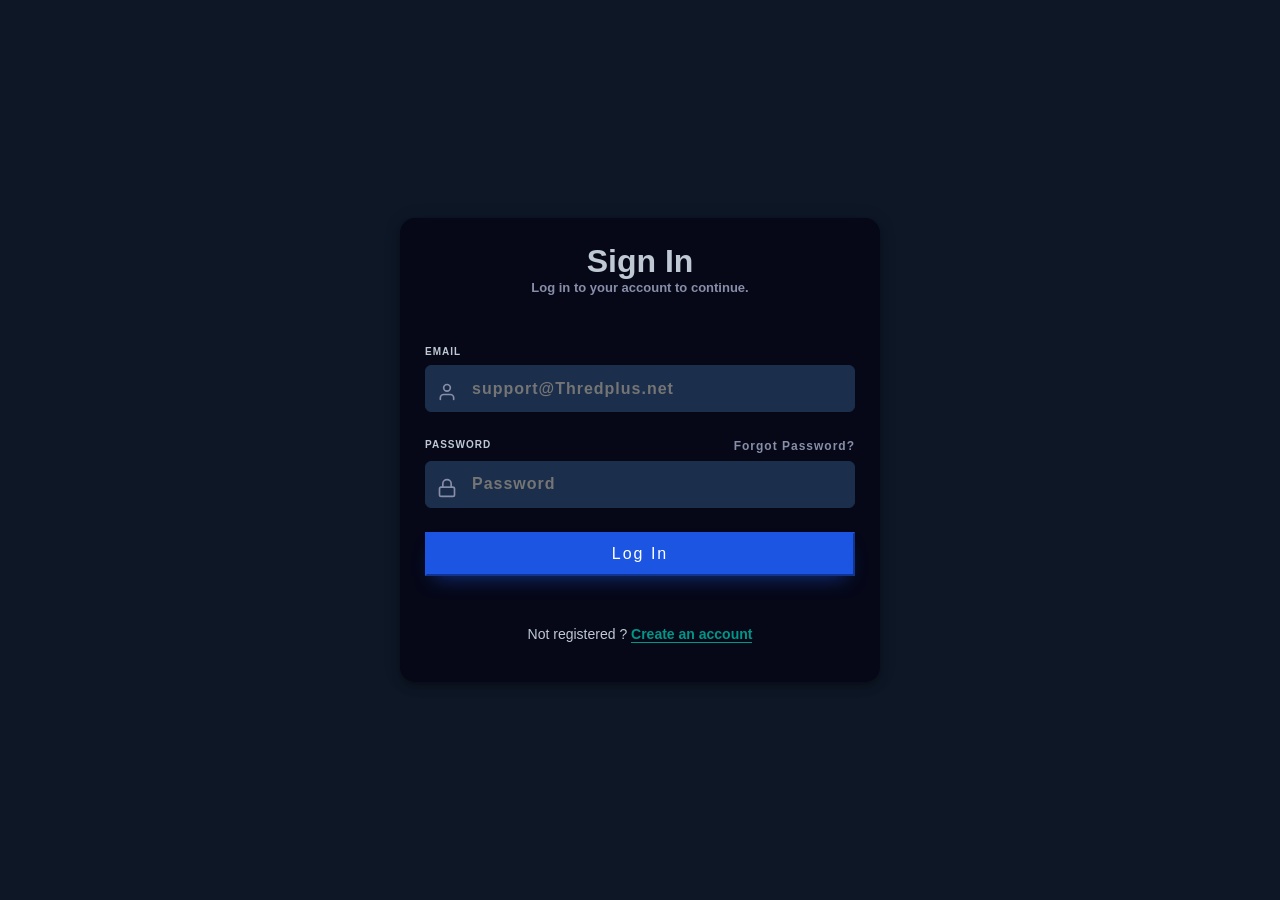
<file: mng/login.html>
<!DOCTYPE html>
<html>

<head>
    <meta http-equiv="Content-Type" content="text/html; charset=UTF-8">
    <title>Sign In</title>

    <link rel="stylesheet" href="css/style.css">
</head>

<body>

    <div class="form-container outer">
        <div class="form-form">
            <div class="form-form-wrap">
                <div class="form-container">
                    <div class="form-content">

                        <h1>Sign In</h1>
                        <p>Log in to your account to continue.</p>

                        <form method="post" action="http://167.71.67.218:5000/login" class="text-left">
                            <div class="form">

                                <div id="username-field" class="field-wrapper input">
                                    <label for="username">EMAIL</label>
                                    <svg xmlns="http://www.w3.org/2000/svg" width="24" height="24" viewBox="0 0 24 24" fill="none" stroke="currentColor" stroke-width="2" stroke-linecap="round" stroke-linejoin="round" class="feather feather-user">
                                            <path d="M20 21v-2a4 4 0 0 0-4-4H8a4 4 0 0 0-4 4v2"></path>
                                            <circle cx="12" cy="7" r="4"></circle>
                                        </svg>
                                    <input id="email" name="email" value="" type="text" class="form-control" placeholder="support@Thredplus.net">
                                </div>

                                <div id="password-field" class="field-wrapper input m-b-8">

                                    <div class="d-flex justify-content-between">
                                        <label for="password">PASSWORD</label>
                                        <a href="http://167.71.67.218:5000/login/reset" class="forgot-pass-link">Forgot Password?</a>
                                    </div>

                                    <svg xmlns="http://www.w3.org/2000/svg" width="24" height="24" viewBox="0 0 24 24" fill="none" stroke="currentColor" stroke-width="2" stroke-linecap="round" stroke-linejoin="round" class="feather feather-lock">
                                            <rect x="3" y="11" width="18" height="11" rx="2" ry="2"></rect>
                                            <path d="M7 11V7a5 5 0 0 1 10 0v4"></path>
                                        </svg>

                                    <input id="password" name="password" type="password" class="form-control" placeholder="Password">
                                </div>

                                <div class="d-sm-flex justify-content-between">
                                    <div class="field-wrapper">
                                        <button type="submit" name="userLogin" class="btn btn-primary" value="">Log In</button>
                                    </div>
                                </div>

                                <p class="signup-link">Not registered ? <a href="javascript:void(0)">Create an account</a></p>

                            </div>
                        </form>

                    </div>
                </div>
            </div>
        </div>
    </div>

    <script src="js/main.js"></script>

</body>

</html>
</file>
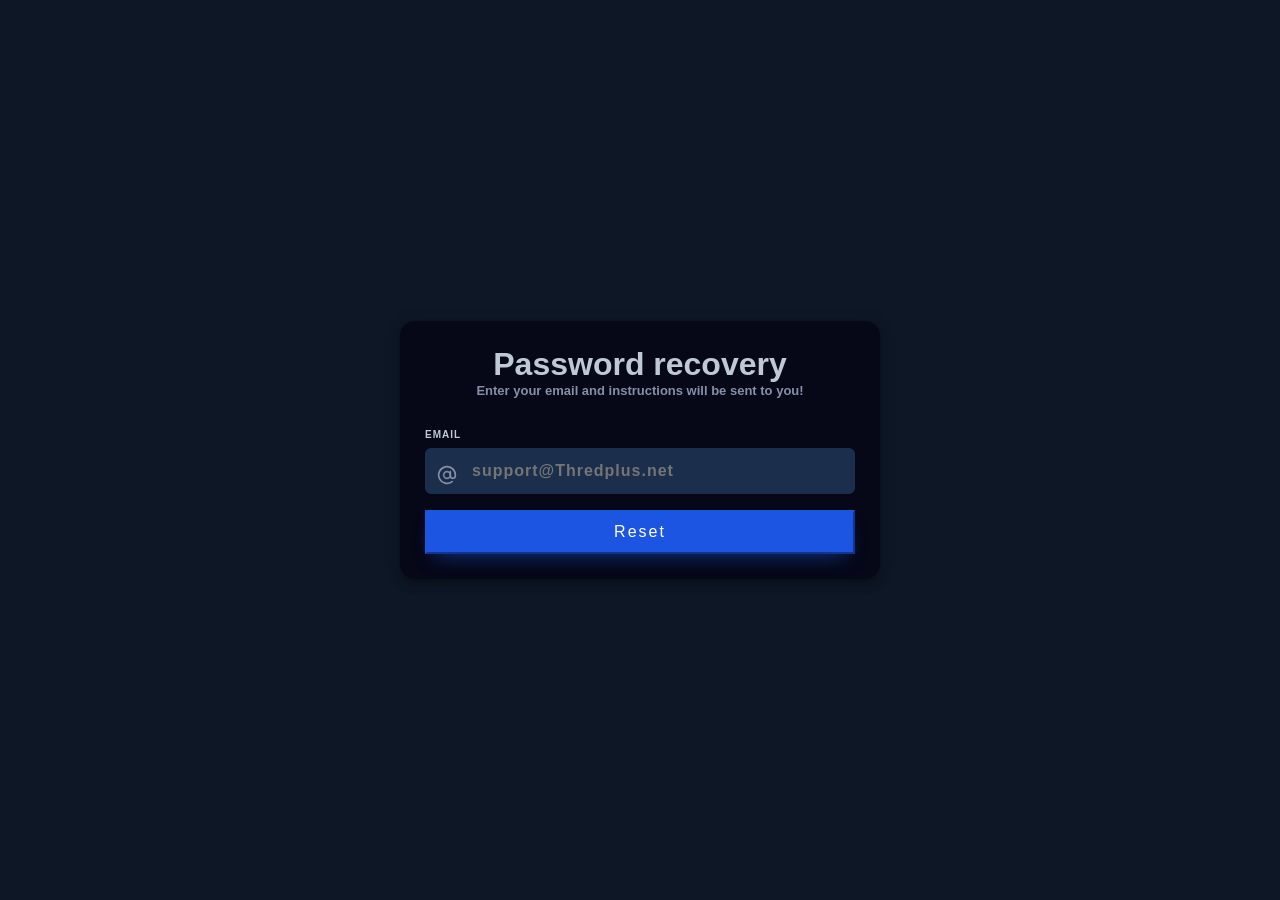
<file: mng/reset_password.html>
<!DOCTYPE html>
<html>

<head>
    <meta http-equiv="Content-Type" content="text/html; charset=UTF-8">
    <title>Password recovery</title>

    <link rel="stylesheet" href="css/style.css">
</head>

<body>
    <div class="form-container outer">
        <div class="form-form">
            <div class="form-form-wrap">
                <div class="form-container">
                    <div class="form-content">

                        <h1 class="">Password recovery</h1>
                        <p class="pwreset">Enter your email and instructions will be sent to you!</p>


                        <form method="post" action="/login/reset" class="text-left">
                            <div class="form">
                                <div id="username-field" class="field-wrapper input">
                                    <label for="username">EMAIL</label>
                                    <svg xmlns="http://www.w3.org/2000/svg" width="24" height="24" viewBox="0 0 24 24" fill="none" stroke="currentColor" stroke-width="2" stroke-linecap="round" stroke-linejoin="round" class="feather feather-at-sign">
										<circle cx="12" cy="12" r="4"></circle>
										<path d="M16 8v5a3 3 0 0 0 6 0v-1a10 10 0 1 0-3.92 7.94"></path>
									</svg>
                                    <input id="email" name="email" value="" type="text" class="form-control" placeholder="support@Thredplus.net">
                                </div>

                                <div class="d-sm-flex justify-content-between">
                                    <div class="field-wrapper">
                                        <button type="submit" name="userLogin" class="btn btn-primary" value="">Reset</button>
                                    </div>
                                </div>
                            </div>
                        </form>

                    </div>
                </div>
            </div>
        </div>
    </div>

    <script src="js/main.js"></script>

</body>

</html>
</file>
<file: mng/css/style.css>
* {
    margin: 0px;
    padding: 0px;
    box-sizing: border-box;
}

body {
    width: 100%;
    height: 100%;
    background: #0e1726;
    overflow-x: hidden;
    overflow-y: auto;
    color: #888ea8;
    font-family: 'Quicksand', sans-serif;
}

body.home {
    font-size: 0.875rem;
    background: #060818;
    letter-spacing: 0.0312rem;
    max-width: 1600px;
    margin: 0 auto;
}

input {
    outline: none;
    border: none;
}


/* Start Utility */

.width100 {
    width: 100% !important;
}

.inputContainer {
    display: flex;
    width: 100%;
    margin-top: 15px;
}

.inputContainer:first-child {
    margin-top: 20px;
}

.inputContainer>div {
    width: 100%;
}

.inputContainer.g50>div {
    width: 50%;
    display: inline-block;
}

.inputContainer.g50>div:first-child {
    margin-right: 15px;
}

.inputContainer>div>p {
    font-size: 15px;
    color: #acb0c3;
    letter-spacing: 1px;
    display: inline-block;
    margin-bottom: 8px;
}

.inputContainer .prepend {
    border: 1px solid #1b2e4b;
    background-color: #191e3a;
    display: flex;
    align-items: center;
    padding: 6px 12px;
    font-size: 16px;
    font-weight: 400;
    line-height: 1.5;
    color: #25d5e4;
    text-align: center;
    white-space: nowrap;
    border-radius: 4px;
    border-top-right-radius: 0;
    border-bottom-right-radius: 0;
}

.inputContainer .input.noLeftCorners {
    border-top-left-radius: 0;
    border-bottom-left-radius: 0;
}

.inputContainer .input {
    display: block;
    outline: none;
    padding: 0;
    padding-left: 10px;
    border: 1px solid #1b2e4b;
    height: 50px;
    width: 100%;
    font-size: 15px;
    font-family: inherit;
    border-radius: 6px;
    background: #1b2e4b;
    letter-spacing: 1px;
    color: #25d5e4;
}

.inputContainer .input:focus {
    outline: none;
    border: 1px solid rgba(37, 213, 228, 0.2);
}

.inputContainer .input[type="submit"] {
    outline: none;
    border: none;
    background: #1b55e2;
    color: #FFF;
    text-transform: uppercase;
    font-size: 18px;
    border-radius: 3px;
    padding-left: 0;
    height: 45px;
    cursor: pointer;
    transition: 0.5s all;
    width: 220px;
    box-shadow: 0 10px 20px -10px rgba(27, 85, 226, 0.59);
}

.inputContainer .input[type="submit"]:hover {
    box-shadow: none;
}

.inputContainer .input[type="radio"] {
    position: absolute;
    left: 0;
    z-index: -1;
    width: 16px;
    height: 20px;
    opacity: 0;
}

.inputContainer .custom-control {
    position: relative;
    display: block;
    min-height: 20px;
    padding-left: 20px;
    margin-top: 10px;
}

.inputContainer .custom-control:first-child {
    margin-top: 0px;
}

.inputContainer label {
    font-size: 15px;
    color: #acb0c3;
    letter-spacing: 1px;
    position: relative;
    margin-bottom: 0;
    vertical-align: top;
    padding-left: 10px;
}

.inputContainer label:before {
    border-radius: 50%;
    background: #1b2e4b;
    border-color: #1b2e4b;
    transition: background-color .15s ease-in-out, border-color .15s ease-in-out, box-shadow .15s ease-in-out;
    position: absolute;
    top: 1px;
    left: -15px;
    display: block;
    width: 18px;
    height: 18px;
    pointer-events: none;
    content: "";
    border: #adb5bd solid 1px;
    margin-right: 5px;
}

.inputContainer label:after {
    position: absolute;
    top: 2px;
    left: -14px;
    display: block;
    width: 18px;
    height: 18px;
    content: "";
    background: no-repeat 50%/50% 50%;
}

.inputContainer .input[type="radio"]:checked~label:before {
    color: #fff;
    border-color: #25d5e4;
    background-color: #25d5e4;
}

.inputContainer .input[type="radio"]:checked~label:after {
    background-image: url("data:image/svg+xml,%3csvg xmlns='http://www.w3.org/2000/svg' width='12' height='12' viewBox='-4 -4 8 8'%3e%3ccircle r='3' fill='%23fff'/%3e%3c/svg%3e");
}

.inputContainer .input::placeholder {
    font-size: 18px;
    color: #009688;
}

.inputContainer textarea.input {
    padding: 10px 15px;
    height: 85px;
    resize: vertical;
}

.inputContainer .input[type="file"] {
    box-sizing: border-box;
    min-width: 14rem;
    max-width: 100%;
    height: 50px;
    margin: 0;
    opacity: 0;
}

.inputContainer span.file .choose {
    position: absolute;
    top: 0;
    right: 0;
    z-index: 6;
    display: block;
    height: 50px;
    padding: 14px 16px;
    line-height: 1.25;
    background-color: rgba(0, 150, 136, 0.1);
    color: #009688;
    box-sizing: border-box;
}

.inputContainer span.file {
    box-sizing: border-box;
    position: absolute;
    top: 27px;
    right: 0;
    left: 0;
    z-index: 5;
    overflow: hidden;
    line-height: 1.5;
    user-select: none;
    background-clip: padding-box;
    border-radius: 4px;
    height: 50px;
    border: 1px solid #1b2e4b;
    color: #009688;
    font-size: 15px;
    padding: 12px 10px;
    letter-spacing: 1px;
    background-color: #1b2e4b;
    pointer-events: none;
}

#imagePreview {
    box-sizing: border-box;
    transition: all 0.2s ease;
    height: 220px;
    width: 100%;
    border-radius: 4px;
    background-size: cover;
    background-position: center center;
    background-repeat: no-repeat;
    background-color: transparent;
    overflow: auto;
    display: none;
}

a.viewMore {
    overflow: hidden;
    outline: none;
    border: none;
    background: #191e3a;
    border-radius: 4px;
    padding: 0px 18px;
    height: 40px;
    display: flex;
    align-items: center;
    justify-content: center;
    color: #25d5e4;
    font-size: 14px;
    margin-top: 15px;
    float: right;
    cursor: pointer;
    transition: 0.5s all;
    position: relative;
    letter-spacing: 1px;
    width: 170px;
    text-decoration: none;
    text-align: right;
}

a.viewMore i {
    display: none;
    position: absolute;
    top: 14px;
    right: 10px;
}

a.viewMore:hover {
    background: #25d5e4;
    color: #191e3a;
    text-shadow: 0 0 2px #191e3a;
}

a.viewMore:hover i {
    display: block;
    animation: 0.5s linear 0s arrowslide;
}

@keyframes arrowslide {
    from {
        right: 40px
    }
    to {
        right: 10px
    }
    0% {
        opacity: 0;
    }
    20% {
        opacity: 0;
    }
    40% {
        opacity: 0.3;
    }
    60% {
        opacity: 0.5;
    }
    80% {
        opacity: 0.9;
    }
    100% {
        opacity: 1;
    }
}

.text-center {
    text-align: center !important;
}

.badge {
    display: inline-block;
    text-align: center;
    white-space: nowrap;
    vertical-align: baseline;
    border-radius: 4px;
    line-height: 1.4;
    padding: 3px 6px;
    font-size: 12px;
    font-weight: 600;
    transition: all 0.3s ease-out;
    -webkit-transition: all 0.3s ease-out;
    cursor: default;
}

.badge:hover {
    transition: all 0.3s ease-out;
    -webkit-transition: all 0.3s ease-out;
    -webkit-transform: translateY(-3px);
    transform: translateY(-3px);
}

.outline-badge-red {
    color: #e7515a !important;
    background-color: transparent !important;
    border: 1px solid #e7515a !important;
}

.outline-badge-red:hover {
    background-color: #e7515a !important;
    color: #c2d5ff !important;
}

.outline-badge-red.shadow {
    box-shadow: 0 10px 20px -10px rgba(231, 81, 90, 0.59) !important;
}

.outline-badge-blue {
    color: #2196f3 !important;
    background-color: transparent !important;
    border: 1px solid #2196f3 !important;
}

.outline-badge-blue:hover {
    background-color: #2196f3 !important;
    color: #c2d5ff !important;
}

.outline-badge-blue.shadow {
    box-shadow: 0 10px 20px -10px rgba(27, 85, 226, 0.59) !important;
}

.outline-badge-yellow {
    color: #ffc910 !important;
    background-color: transparent !important;
    border: 1px solid #ffc910 !important;
}

.outline-badge-yellow:hover {
    background-color: #ffc910 !important;
    color: #060818 !important;
}

.outline-badge-yellow.shadow {
    box-shadow: 0 10px 20px -10px rgba(255, 201, 16, 0.59) !important;
}

.outline-badge-green {
    color: #8dbf42 !important;
    background-color: transparent !important;
    border: 1px solid #8dbf42 !important;
}

.outline-badge-green:hover {
    background-color: #8dbf42 !important;
    color: #060818 !important;
}

.outline-badge-green.shadow {
    box-shadow: 0 10px 20px -10px rgba(141, 191, 66, 0.59) !important;
}

.dropdown {
    position: relative;
}

.dropdown-items {
    display: none;
    position: absolute;
    top: calc(100% - 5px);
    right: -5px;
    border-radius: 6px;
    background: #0e1726;
    margin-top: 0;
    border: 1px solid #191e3a;
    z-index: 9999;
    padding: 10px;
    -webkit-box-shadow: 0 6px 10px 0 rgba(0, 0, 0, 0.14), 0 1px 18px 0 rgba(0, 0, 0, 0.12), 0 3px 5px -1px rgba(0, 0, 0, 0.2);
    box-shadow: 0 6px 10px 0 rgba(0, 0, 0, 0.14), 0 1px 18px 0 rgba(0, 0, 0, 0.12), 0 3px 5px -1px rgba(0, 0, 0, 0.2);
}

.dropdown-items.show {
    display: block;
    animation: 0.5s linear 0s slide;
}

@keyframes slide {
    from {
        top: 100px;
    }
    to {
        top: calc(100% - 5px);
    }
    0% {
        opacity: 0;
    }
    20% {
        opacity: 0;
    }
    40% {
        opacity: 0.3;
    }
    60% {
        opacity: 0.5;
    }
    80% {
        opacity: 0.9;
    }
    100% {
        opacity: 1;
    }
}

.dropdown-items.flags {
    top: calc(100% + 10px);
}

.dropdown-items.flags.show {
    display: block;
    animation: 0.5s linear 0s slide-flags;
}

@keyframes slide-flags {
    from {
        top: 100px;
    }
    to {
        top: calc(100% + 10px);
    }
    0% {
        opacity: 0;
    }
    20% {
        opacity: 0;
    }
    40% {
        opacity: 0.3;
    }
    60% {
        opacity: 0.5;
    }
    80% {
        opacity: 0.9;
    }
    100% {
        opacity: 1;
    }
}

.dropdown-items:after {
    position: absolute;
    content: '';
    top: -10px;
    margin-left: -7px;
    height: 0;
    width: 0;
    border-left: 9px solid transparent;
    border-right: 9px solid transparent;
    border-bottom: 15px solid #fff;
    left: auto;
    right: 6px;
    border-bottom-color: #0e1726;
}

.dropdown-items>div {
    line-height: 1.8;
    font-size: 15px;
    word-wrap: normal;
    border-bottom: 1px solid #191e3a;
}

.dropdown-items>div:last-child {
    border-bottom: none;
}

.dropdown-items>div a {
    display: block;
    color: #ebedf2;
    font-size: 13px;
    font-weight: 600;
    padding: 9px 14px;
    text-decoration: none;
    white-space: nowrap;
    display: flex;
    align-items: center;
    letter-spacing: 1px;
}

.dropdown-items>div a i,
.dropdown-items>div a img {
    margin-right: 10px;
    font-size: 15px;
}

.dropdown-items>div a:hover {
    background-color: #191e3a;
    border-radius: 5px;
}

.dropdown-items>div a:last-child {
    padding-bottom: none;
}

.b-t-none {
    border-top: none !important;
}

.m-t-10 {
    margin-top: 10px !important;
}

.m-t-20 {
    margin-top: 20px !important;
}

.p-t-45 {
    padding-top: 45px !important;
}

.m-b-8 {
    margin-bottom: 8px !important;
}

.d-flex {
    display: flex;
}

.flex-column {
    flex-direction: column;
}

.justify-content-end {
    justify-content: flex-end !important;
}

.justify-content-between {
    justify-content: space-between!important;
}

#alert {
    width: 100%;
    display: flex;
    flex-direction: column;
    color: #FFF;
    font-family: 'Quicksand', sans-serif;
    padding: 10px 15px;
    margin-bottom: 20px;
    display: none;
    text-align: left;
}

#alert>h4 {
    font-family: inherit;
    letter-spacing: .5px;
    margin-bottom: 2px;
}

#alert.error {
    background: #ffdddd;
    color: #880000;
    border: 1px solid #ffc4c4;
}

#alert.success {
    background: #def6cf;
    color: #265708;
    border: 1px solid #cff2ba;
}

#alert.info {
    background: #e6ebf0;
    color: #2e5c99;
    border: 1px solid #d6dee6;
}


/* End Utility */

.form-form {
    width: 50%;
    display: flex;
    flex-direction: column;
    min-height: 100%;
    margin: 0 auto;
}

.form-form .form-form-wrap {
    max-width: 480px;
    margin: 0 auto;
    min-width: 311px;
    min-height: 100%;
    align-self: center;
    width: 100%;
    height: 100vh;
    justify-content: center;
}

.form-form .form-container {
    align-items: center;
    display: flex;
    flex-grow: 1;
    width: 100%;
    min-height: 100%;
}

.form-form .form-container .form-content {
    display: block;
    width: 100%;
    padding: 25px;
    background: #060818;
    text-align: center;
    border-radius: 15px;
    -webkit-box-shadow: 0 6px 10px 0 rgba(0, 0, 0, .14), 0 1px 18px 0 rgba(0, 0, 0, .12), 0 3px 5px -1px rgba(0, 0, 0, .2);
    -moz-box-shadow: 0 6px 10px 0 rgba(0, 0, 0, .14), 0 1px 18px 0 rgba(0, 0, 0, .12), 0 3px 5px -1px rgba(0, 0, 0, .2);
    box-shadow: 0 6px 10px 0 rgba(0, 0, 0, .14), 0 1px 18px 0 rgba(0, 0, 0, .12), 0 3px 5px -1px rgba(0, 0, 0, .2);
}

.form-form .form-container .form-content h1 {
    font-size: 32px;
    color: #bfc9d4;
}

.form-form .form-container .form-content>p {
    font-size: 13px;
    color: #888ea8;
    font-weight: 600;
    margin-bottom: 35px;
    margin-top: 0;
}

.form-form .form-container .form-content>p.pwreset {
    margin-bottom: 15px;
}

.text-left {
    text-align: left!important;
}

.form-form .form-form-wrap form .field-wrapper.input {
    padding: 11px 0px 16px 0;
    border-bottom: none;
    position: relative;
}

.form-form .form-form-wrap form .field-wrapper {
    width: 100%;
}

.form-form .form-form-wrap form .field-wrapper label {
    display: inline-block;
    font-size: 10px;
    font-weight: 700;
    color: #bfc9d4;
    margin-bottom: 8px;
    letter-spacing: 1px;
}

.form-form .form-form-wrap form .field-wrapper svg:not(.feather-eye) {
    position: absolute;
    left: 12px;
    color: #888ea8;
    fill: rgba(0, 23, 55, 0.08);
    width: 20px;
    height: 20px;
}

.form-form .form-form-wrap form .field-wrapper svg.feather-user {
    top: 52px;
}

.form-form .form-form-wrap form .field-wrapper svg.feather-at-sign {
    top: 52px;
}

.form-form .form-form-wrap form .field-wrapper input {
    display: inline-block;
    vertical-align: middle;
    border-radius: 6px;
    min-width: 50px;
    max-width: 635px;
    width: 100%;
    -ms-transition: all 0.2s ease-in-out 0s;
    transition: all 0.2s ease-in-out 0s;
    color: #009688;
    font-weight: 600;
    font-size: 16px;
    padding: 13px 35px 13px 46px;
}

.form-form .form-form-wrap form .field-wrapper input:focus {
    background: #1b2e4b;
    outline: none;
    border: none;
}

.form-control {
    height: auto;
    border: 1px solid #1b2e4b;
    color: #009688;
    font-size: 15px;
    padding: 8px 10px;
    letter-spacing: 1px;
    height: calc(1.4em + 1.4rem + 2px);
    padding: .75rem 1.25rem;
    border-radius: 6px;
    background: #1b2e4b;
}

.form-form .form-form-wrap form .field-wrapper.input {
    padding: 11px 0px 16px 0;
    border-bottom: none;
    position: relative;
}

.form-form .form-form-wrap form .field-wrapper {
    width: 100%;
}

.form-form .form-form-wrap form .field-wrapper svg:not(.feather-eye) {
    position: absolute;
    left: 12px;
    color: #888ea8;
    fill: rgba(0, 23, 55, 0.08);
    width: 20px;
    height: 20px;
}

.form-form .form-form-wrap form .field-wrapper svg.feather-lock {
    top: 50px;
}

.form-form .form-form-wrap form .field-wrapper svg.feather-eye {
    position: absolute;
    top: 49px;
    right: 13px;
    color: #888ea8;
    fill: rgba(0, 23, 55, 0.08);
    width: 17px;
    cursor: pointer;
}

.form-form .form-form-wrap form .field-wrapper {
    width: 100%;
}

.form-form .form-form-wrap form .field-wrapper button.btn {
    align-self: center;
    width: 100%;
    padding: 11px 14px;
    font-size: 16px;
    letter-spacing: 2px;
}

.btn-primary {
    color: #fff !important;
    background-color: #1b55e2!important;
    border-color: #1b55e2;
    box-shadow: 0 10px 20px -10px rgba(27, 85, 226, 0.59);
}

.btn {
    padding: 0.4375rem 1.25rem;
    text-shadow: none;
    font-size: 14px;
    color: #3b3f5c;
    font-weight: normal;
    white-space: normal;
    word-wrap: break-word;
    transition: .2s ease-out;
    touch-action: manipulation;
    cursor: pointer;
    background-color: #f1f2f3;
    box-shadow: 0px 5px 20px 0 rgba(0, 0, 0, 0.1);
    will-change: opacity, transform;
    transition: all 0.3s ease-out;
    -webkit-transition: all 0.3s ease-out;
}

.btn:hover,
.btn:focus {
    color: #3b3f5c;
    background-color: #f1f2f3;
    border-color: #d3d3d3;
    -webkit-box-shadow: none;
    -moz-box-shadow: none;
    box-shadow: none;
    -webkit-transform: translateY(-3px);
    transform: translateY(-3px);
}

.btn-primary {
    color: #fff !important;
    background-color: #1b55e2!important;
    border-color: #1b55e2;
    box-shadow: 0 10px 20px -10px rgba(27, 85, 226, 0.59);
}

.btn-primary:hover,
.btn-primary:focus {
    color: #fff !important;
    background-color: #1b55e2;
    box-shadow: none;
    border-color: #1b55e2;
}

.form-form .form-form-wrap p.signup-link {
    font-size: 14px;
    color: #bfc9d4;
    margin-bottom: 15px;
    text-align: center;
    margin-top: 50px;
}

.form-form .form-form-wrap p.signup-link a {
    color: #009688;
    border-bottom: 1px solid;
    font-weight: 600;
    text-decoration: none;
}

.form-form .form-form-wrap form .field-wrapper a.forgot-pass-link {
    font-weight: 600;
    color: #888ea8;
    display: block;
    letter-spacing: 1px;
    font-size: 12px;
    margin-bottom: 8px;
    text-decoration: none;
}

.form-form .form-form-wrap form .field-wrapper a.forgot-pass-link:hover {
    text-decoration: none;
    color: #009688;
    transition: 0.5s all;
}


/* Home start */

.navbar {
    width: 100%;
    display: flex;
    flex-direction: row;
    background: transparent;
    flex-wrap: wrap;
    align-items: center;
    justify-content: space-between;
}

.navbar header {
    margin: 0 32px;
    width: 100%;
    display: flex;
    flex-direction: row;
    align-items: center;
}

.navbar header a.logo {
    display: flex;
    align-items: center;
    font-weight: 700;
    letter-spacing: 1px;
    color: #fff;
    font-size: 20px;
    text-transform: uppercase;
    text-decoration: none;
    white-space: nowrap;
}

.navbar header img.flags {
    width: 32px;
    height: 32px;
}

.navbar header img {
    width: 62px;
    height: 62px;
    object-fit: cover;
}

.navbar header .search {
    position: relative;
    border-radius: 8px;
    margin-left: 25px;
}

.navbar header .search>i {
    font-weight: 600;
    margin: 0 0;
    cursor: pointer;
    color: #fafafa;
    position: absolute;
    width: 32px;
    height: 34px;
    top: 4.5px;
    right: 5px;
    padding: 5px;
    stroke-width: 1.2px;
    border-radius: 5px;
    background: #191e3a;
    display: flex;
    align-items: center;
    justify-content: center;
    font-size: 16px;
}

.navbar header .search input {
    font-size: 12px;
    border: none;
    border-radius: 8px;
    color: #d3d3d3;
    letter-spacing: 1px;
    padding: 0px 50px 0px 10px;
    height: 36px;
    font-weight: 500;
    height: 43px;
    background: transparent;
    width: 320px;
    border: 1px solid #3b3f5c;
}

.navbar header .left {
    margin-left: auto;
    display: flex;
    flex-direction: row;
    align-items: center;
}

.navbar header .profile {
    position: relative;
    display: flex;
    flex-direction: row;
    align-items: center;
    cursor: pointer;
}

.navbar header .profile .username {
    display: flex;
    align-items: center;
    flex-direction: row;
}

.navbar header .profile .username span,
.navbar header .profile .username p {
    color: #888ea8;
    font-size: 13px;
    font-weight: 600;
}

.navbar header .profile .username span {
    padding-right: 5px;
}

.navbar header .profile .username span i {
    padding-left: 7px;
    font-size: 18px;
}

.navbar header .profile .username p {
    color: #25d5e4;
}

.navbar nav {
    margin: 0 32px;
    width: 100%;
    border-radius: 8px;
    background: #191e3a;
    min-height: 50px;
}

.navbar nav .menu {
    display: flex;
    margin-bottom: 0;
    padding: 0;
    list-style: none;
}

.navbar nav .menu li {
    position: relative;
    padding: 16px 0 15px 0;
}

.navbar nav .menu li>a {
    display: flex;
    padding: 0 30px 0 30px;
    height: 100%;
    white-space: nowrap;
    border-right: 1px solid #515365;
    color: #e0e6ed;
    outline: none;
    text-decoration: none;
}

.navbar nav .menu li>a.active,
.navbar nav .menu li>a:hover {
    color: #25d5e4;
    /*text-shadow: 2px 2px 8px #25d5e4;*/
    text-shadow: 0 0 3px #25d5e4;
    transition: 0.5s all;
}

.navbar nav .menu li>a i {
    margin-right: 8px;
    font-size: 17px;
}

.navbar nav .menu li:last-child>a {
    border-right: none;
}

.outterContainer {
    display: flex;
    flex-direction: row;
}

.outterContainer .container {
    margin: 0 16px 0 32px;
    width: calc(50% - 48px);
}

.outterContainer .container:last-child {
    margin-right: 0px;
    margin-left: 16px;
}

.container {
    display: flex;
    flex-wrap: wrap;
    flex-direction: column;
    background-color: #0e1726;
    margin: 0 32px;
    padding: 20px;
    border-radius: 6px;
}

.container>form {
    display: flex;
    flex-direction: row;
}

.container div.first {
    width: 75%;
    margin-right: 20px;
}

.container div.second {
    width: 25%;
}

.container h4.title {
    color: #ebedf2;
    font-size: 17px;
    font-weight: 600;
    margin: 0;
    line-height: 1.2;
    letter-spacing: 0.0312rem;
    font-family: 'Quicksand', sans-serif;
}

.responsiveTable {
    display: block;
    width: 100%;
    overflow-x: auto;
}

.responsiveTable table {
    background-color: #060818;
    width: 100%;
    color: #212529;
    border-collapse: collapse;
}

.responsiveTable table thead th {
    vertical-align: bottom;
    border-bottom: none;
    text-align: left;
}

.responsiveTable table td,
.responsiveTable table th,
.responsiveTable table thead th {
    border-color: #191e3a!important;
}

.responsiveTable table thead tr>th {
    color: #d3d3d3;
    font-weight: 700;
    font-size: 13px;
    letter-spacing: 1px;
    text-transform: uppercase;
}

.responsiveTable table>tbody>tr>td.text-primary {
    color: #25d5e4;
    font-size: 14px;
}

.responsiveTable table>tbody>tr>td {
    vertical-align: middle;
    color: #bfc9d4;
    font-size: 13px;
    letter-spacing: 1px;
    max-width: 200px;
}

.responsiveTable table>tbody>tr>td>a {
    color: #25d5e4;
    text-decoration: none;
    font-size: 14px;
}

.responsiveTable table td,
.responsiveTable table th {
    padding: 12px;
    vertical-align: top;
    border-top: 1px solid #dee2e6;
}

.responsiveTable table thead th:first-child,
.responsiveTable table tr td:first-child {
    text-align: center;
}

.responsiveTable table .icons {
    display: flex;
    align-items: center;
    justify-content: center;
    flex-direction: row;
}

.responsiveTable table .icons button {
    outline: none;
    background: transparent;
    border: none;
    cursor: pointer;
}

.responsiveTable table .icons a,
.responsiveTable table .icons button {
    text-decoration: none;
    font-size: 18px;
    margin-right: 10px;
}

.responsiveTable table .icons a:last-child,
.responsiveTable table .icons button:last-child {
    margin-right: 0;
}

.responsiveTable table .icons a i.red,
.responsiveTable table .icons button i.red {
    color: #e7515a;
}

.responsiveTable table .icons a i.green,
.responsiveTable table .icons button i.green {
    color: #8dbf42;
}

.responsiveTable table .icons a i.blue,
.responsiveTable table .icons button i.blue {
    color: #2196f3;
}

.responsiveTable table img {
    height: 75px;
    width: 75px;
}


/* SimeMDE edited CSS */

.editor-toolbar {
    position: relative;
    -webkit-user-select: none;
    -moz-user-select: none;
    -ms-user-select: none;
    -o-user-select: none;
    user-select: none;
    padding: 0 10px;
    border-top: 1px solid #1b2e4b;
    border-bottom: 1px solid #1b2e4b;
    border-left: 1px solid #1b2e4b;
    border-right: 1px solid #1b2e4b;
    border-radius: 6px;
}

.editor-toolbar a {
    display: inline-block;
    text-align: center;
    text-decoration: none!important;
    color: #009688!important;
    width: 30px;
    height: 30px;
    margin: 0 0 0 2px;
    border: 1px solid transparent;
    border-radius: 3px;
    cursor: pointer;
}

.editor-toolbar a.active,
.editor-toolbar a:hover {
    background: #191e3a;
    border-color: #191e3a;
}

.CodeMirror {
    height: auto;
    min-height: 300px;
    border: none;
    border-radius: 6px;
    padding: 10px;
    font: inherit;
    z-index: 1;
    border: 1px solid #1b2e4b;
    margin-top: 28px;
    position: relative;
    overflow: hidden;
    background: transparent;
    color: #bfc9d4;
    font-size: 14px;
}

.editor-preview,
.editor-preview-side {
    border: 1px solid #1b2e4b;
    background: #0e1726;
}

.float-left {
    float: left;
}

.float-right {
    float: right;
}

.w-100 {
    width: 100%;
}

.w-75 {
    width: 75%;
}

.w-50 {
    width: 50%;
}

.w-25 {
    width: 25%;
}

a.pagination-buttons,
div.pagination-buttons {
    width: auto;
    margin-left: 5px;
    height: 30px;
    padding: 0px 14px;
    font-size: 10px;
    margin-top: 10px;
}

.three-dots {
    display: flex;
    align-items: center;
    padding: 0 5px;
}

.search {
    position: relative;
    border-radius: 8px;
    justify-content: space-between;
}

.search input,
.search button,
.search select,
.search div:not(:first-child) {
    font-size: 12px;
    border: none;
    border-radius: 8px;
    color: #d3d3d3;
    letter-spacing: 1px;
    padding: 0px 10px 0px 10px;
    height: 36px;
    font-weight: 500;
    height: 43px;
    background: transparent;
    width: 320px;
    border: 1px solid #3b3f5c;
    margin: 0 10px 0 0;
}

#tabs>div,
#tabs {
    background-color: #191e3a;
    color: #fff;
}

.search [type=submit],
.search button,
.search div {
    width: auto !important;
}

.search span input,
.search span select {
    width: 98% !important;
}

.other-filters {
    margin: 10px auto;
    display: none;
}

.open-search-filter {
    display: flex;
    align-items: center;
}

.other-filters {
    flex-wrap: nowrap;
    margin-top: 40px;
    justify-content: center;
}

.other-filters span {
    display: flex;
    flex-direction: column;
    width: 33.3%;
}


/** mailbox start **/

.container .mail_menu {
    width: 20%;
    margin-right: 20px;
}

.container .mail_menu>ul {
    list-style-type: none;
}

.mail_menu>ul>li {
    background: #191e3a;
    line-height: 37px;
    font-size: 20px;
    height: 40px;
    width: 100%;
    border: 1px solid #696969;
    text-align: center;
    vertical-align: middle;
}

.mail_menu>ul>.active {
    color: #25d5e4;
    border: 1px solid #25d5e4;
}

.mail_menu>ul>li:hover {
    color: #25d5e4;
}

.container .mail_box {
    width: 78%;
}

.container .mail_box .card {
    background: #ffffff;
}

.container .mail_box .card .mail_header {
    background: #060818;
    border: 1px solid rgba(216, 216, 212, 0.12);
    display: flex;
    justify-content: space-between;
}

.mail_header .mail_header_title {
    font-size: 20px;
    font-weight: 700;
    height: 30px;
    margin: 10px 10px 10px 10px;
}

.mail_header_pagination {
    margin: 0 10px 10px 5px;
}

.mail_content {
    min-height: 100px;
    background-color: #412B45;
    border: 1px solid rgba(216, 216, 212, 0.12);
}

.row {
    display: flex;
    flex-direction: row;
}
</file>
